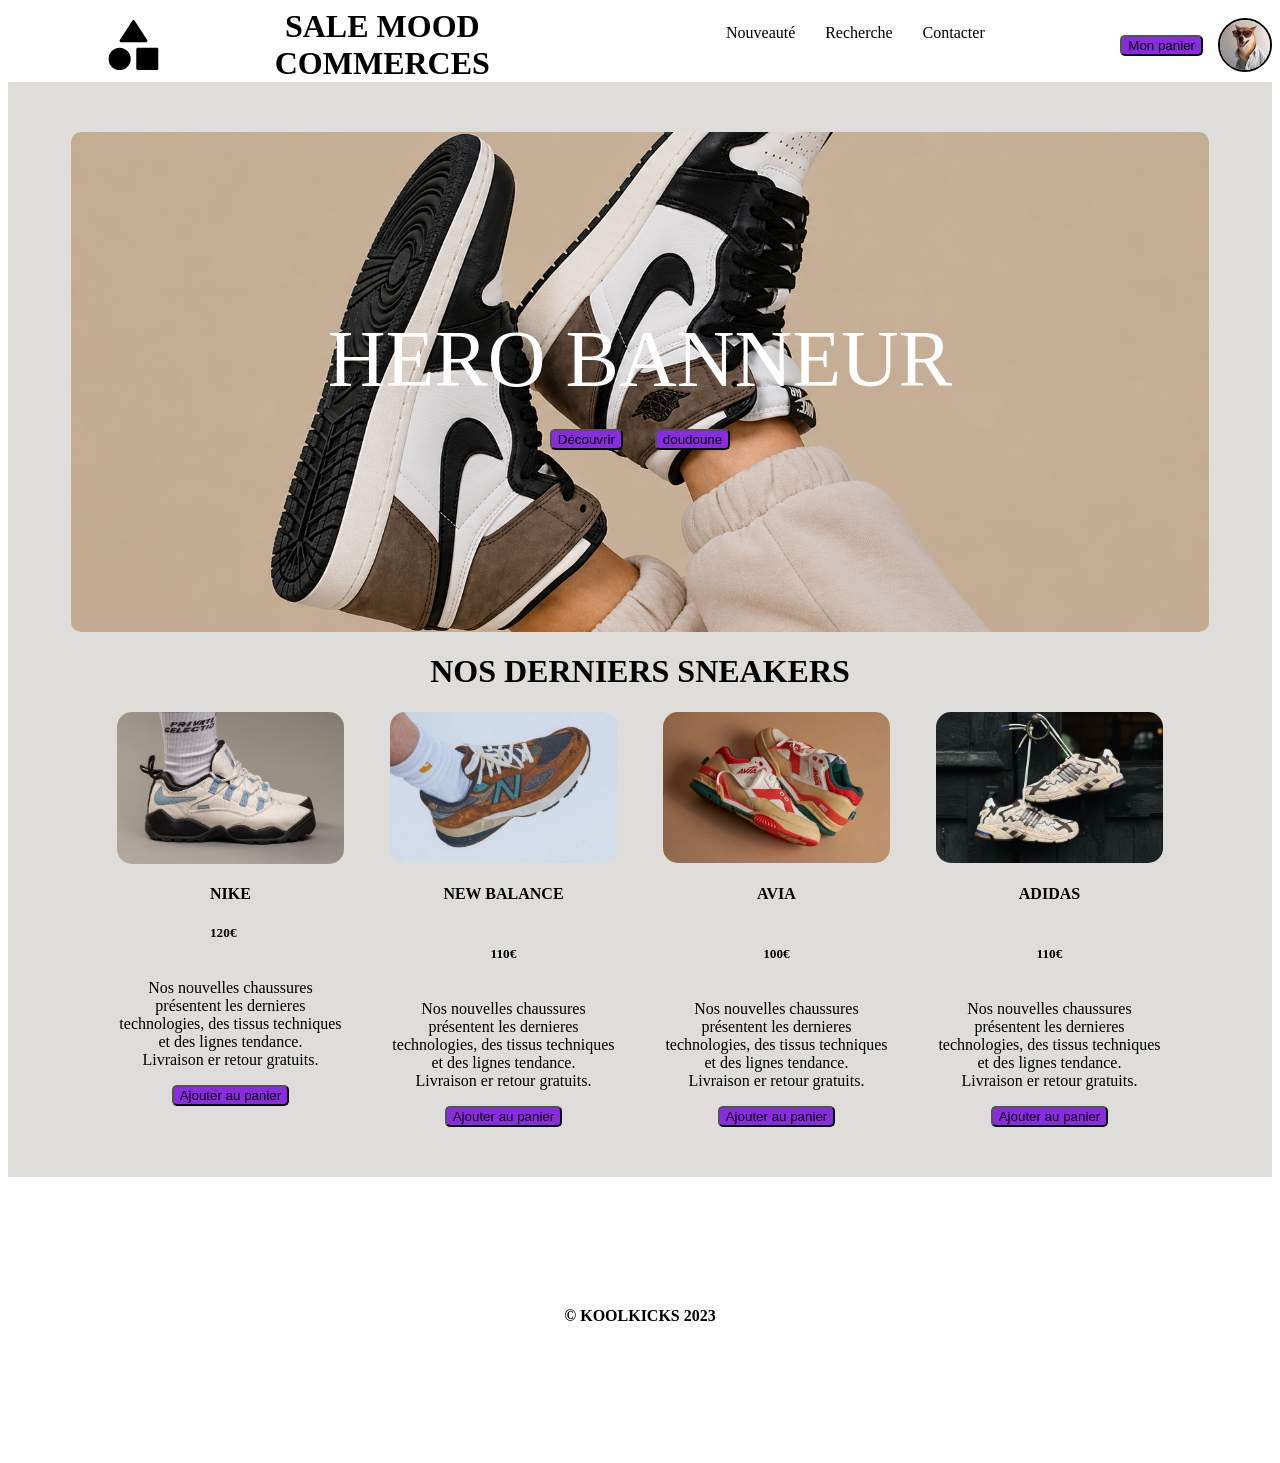
<file: index.html>
<!DOCTYPE html>
<html lang="fr">
<head>
    <meta charset="UTF-8">
    <meta name="viewport" content="width=device-width, initial-scale=1.0">
    <title>VOLDY_SALE_MOOD_COMMERCES</title>
    <link rel="stylesheet" href="style.css">
    
    <!-- le header de ma page et tout ces contenus -->
</head>
<body>
    <header>
         <nav>
        <a class="logo" href="">
            <img  width="" height="50" src="logo.svg" alt="sneakers">
            <!-- Gérer mon texte en le mettant en uppercasse en la donnant le nom de texte_logo -->
            <p class="texte_logo"><strong>SALE MOOD COMMERCES</strong></p>
        </a> 
        <!-- les liens pour naviguer -->
            <ul class="liens">
                <li><a href="#">Nouveauté</a></li>
                <li><a href="#">Recherche</a></li>
                <li><a href="#">Contacter</a></li>
            </ul>

        <div class="actions">
            <!-- Actionner les bouton panier pour s'en servir à l'achat et le mettre en border raduis-->
            <button>Mon panier</button>
            <img width="70" height="50" src="assets/avatar.jpg" alt="Profil" 
            class="avatar">
        
        </div>
                </nav>
    </header>
 
    <!-- Mon menu principale de la page de sneakers -->
    <main>
        <section id="hero">
            <p>HERO BANNEUR</p>
                           
            <div class="button_dec">
                <button>Découvrir</button>
                <button> doudoune</button>
            </div>
        </section>

        <h1>NOS DERNIERS SNEAKERS</h1>
        <section >
            <article>
                <img src="assets/shoes-1.jpg" alt="">
                <div><h4>NIKE</h4>
                <h5>120€</h5>
            </div>
                <P>Nos nouvelles chaussures présentent les dernieres technologies, des tissus techniques et des lignes tendance.
                <br> Livraison er retour gratuits.
                </P>
                <button>Ajouter au panier</button>
                
            </article>

             <article>
                <img src="assets/shoes-2.jpg" alt="">
                <h4>NEW BALANCE</h4>
                <h5>110€</h5>
                <p>Nos nouvelles chaussures présentent les dernieres technologies, des tissus techniques et des lignes tendance.
                <br> Livraison er retour gratuits.
                </p>
                <button>Ajouter au panier</button>
            </article>

             <article>
                <img src="assets/shoes-3.jpg" alt="">
                <h4>AVIA</h4>
                <H5>100€</H5>
                <P>Nos nouvelles chaussures présentent les dernieres technologies, des tissus techniques et des lignes tendance.
                    <br> Livraison er retour gratuits.
                </P>
                <button>Ajouter au panier</button>
            </article>

             <article>
                <img src="assets/shoes-4.jpg" alt="">
                <h4>ADIDAS</h4>
                <h5>110€</h5>                <P>Nos nouvelles chaussures présentent les dernieres technologies, des tissus techniques et des lignes tendance.
                    <br> Livraison er retour gratuits.
                </P>
                <button>Ajouter au panier</button>
            </article>
            
        </section>
    </main>

    <footer>
        <p><strong>© KOOLKICKS 2023</strong></p>
    </footer>
</body>
</html>
</file>
<file: style.css>
nav{
display: flex;
text-align: center;
justify-content: space-between;
background-color: white;
}


.logo{
   display: flex;
   align-items: center;
   gap: 15px;
   text-decoration: none;
   color: black;
}
.texte_logo{
    text-transform: uppercase;
    font-weight: 800;
    font-size: 32px;
    margin: 0%;
}

a{
    text-decoration:none;
    color: black;
}

.liens{
    display: flex;
    gap: 15%;
    list-style: none;
}
.actions{
    display: flex;
    align-items: center;
    gap: 15px;
   
}
button{
     background-color: blueviolet;
     border-radius: 5px;
}

.avatar{
    width: 50px;
    height: 50px;
    border-radius: 50%;
    object-fit: cover;
    border: 2px solid black;
}

main{
    background-color: #deddda;
    padding: 50px 5%;
    display: flex;
    flex-direction: column;
    align-items: center;
    }

    
#hero{
    box-sizing: border-box;
    background: url("assets/bg-hero.png") center / cover no-repeat;
    border-radius: 10px;
    width: 100%;
    max-width: 1200px;
    min-height: clamp(260px, 45vw, 500px);
    padding: clamp(1rem, 4vw, 3rem);
    display: flex;
    flex-direction: column;
    justify-content: center;
    align-items: center;
    gap: 1.5rem;
    text-transform: uppercase;
    color: white;
}

#hero > p{
    margin: 0;
    font-size: clamp(2rem, 8vw, 5rem);
}

.button_dec{
    display: flex;
    flex-direction: row;
    align-items: center;
    justify-content: center;
    flex-wrap: wrap;
    gap: clamp(0.75rem, 4vw, 2rem);
}

    
section{
    display: flex;
    align-items: flex-start;
    justify-content: space-evenly;
}

p{
    text-align: center;
}

article{
    width: 20%;
    display: flex;
    flex-direction: column;
    align-items: center;
   
}

img{
    width: 100%;
     border-radius: 15px;
}

footer{
    text-align: center;
    padding: 9%;
   text-decoration: none;
}
</file>
